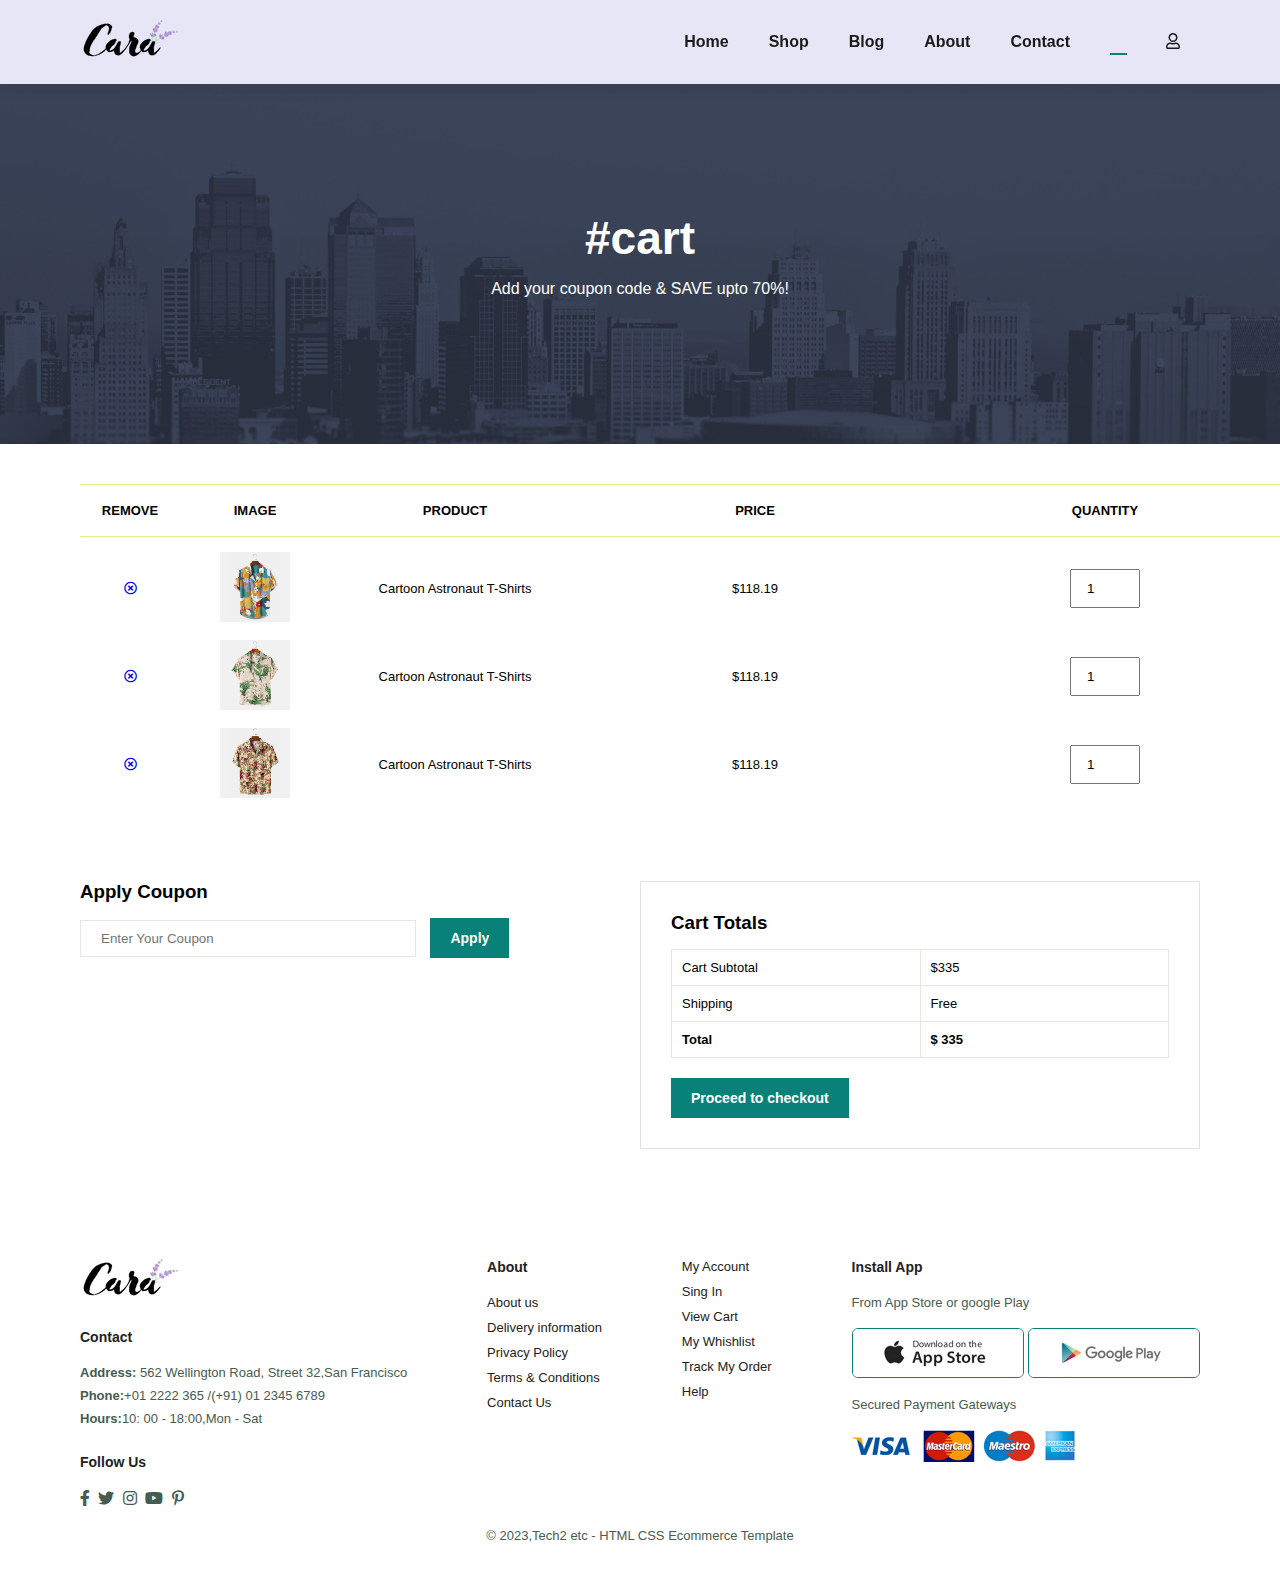
<file: cart.html>
<!DOCTYPE html>
<html lang="en">
<head>
    <meta charset="UTF-8">
    <meta name="viewport" content="width=device-width, initial-scale=1.0">
    <title>Cara</title>
    <link rel="stylesheet" href="https://pro.fontawesome.com/releases/v5.10.0/css/all.css"/>
    <link rel="stylesheet" href="style.css">
</head>
<body>
    <section id="header">
        <a href="#"><img src="img/features/logo.png" class="logo" alt=""></a>
        <div>
            <ul id="navbar">
              <li><a href="index.html">Home</a></li>
              <li><a href="shop.html">Shop</a></li>
              <li><a href="blog.html">Blog</a></li>
              <li><a href="about.html">About</a></li>
              <li><a href="contact.html">Contact</a></li>
              <li id="lg-bag"><a class="active" href="cart.html"><i class="far fa-shopping-bag"></i></a></li>
              <li><a href="login.html" id="user"><i class="far fa-user"></i></a></li>
              <a href="#" id="close"><i class="far fa-times"></i></a>
            </ul> 
        </div>
        <div id="mobile">
          <i id="bar" class="fas fa-outdent"></i>
         <a href="cart.html"><i class="far fa-shopping-bag"></i></a>
        </div>
    </section>
    <section id="page-header" class="about-header">
        <h2>#cart</h2>
        <p>Add your coupon code & SAVE upto 70%!</p>
    </section>
    <section id="cart" class="section-p1">
        <table width="100%">
            <thead>
                <tr>
                    <td>Remove</td>
                    <td>Image</td>
                    <td>Product</td>
                    <td>Price</td>
                    <td>Quantity</td>
                    <td>Subtotal</td>
                </tr>
            </thead>
            <tbody>
                <tr>
                    <td><a href="#"><i class="far fa-times-circle"></i></a></td>
                    <td><img src="img/products/f1.jpg" alt=""></td>
                    <td>Cartoon Astronaut T-Shirts</td>
                    <td>$118.19</td>
                    <td><input type="number" value="1"></td>
                    <td>$118.19</td>
                </tr>
                <tr>
                    <td><a href="#"><i class="far fa-times-circle"></i></a></td>
                    <td><img src="img/products/f2.jpg" alt=""></td>
                    <td>Cartoon Astronaut T-Shirts</td>
                    <td>$118.19</td>
                    <td><input type="number" value="1"></td>
                    <td>$118.19</td>
                </tr>
                <tr>
                    <td><a href="#"><i class="far fa-times-circle"></i></a></td>
                    <td><img src="img/products/f3.jpg" alt=""></td>
                    <td>Cartoon Astronaut T-Shirts</td>
                    <td>$118.19</td>
                    <td><input type="number" value="1"></td>
                    <td>$118.19</td>
                </tr>          
            </tbody>
        </table>
    </section>
    <section id="cart-add" class="section-p1">
        <div id="coupon">
            <h3>Apply Coupon</h3>
              <div>
                <input type="text" placeholder="Enter Your Coupon">
                <button class="normal">
                    Apply
                </button>
              </div>
            </div>
              <div id="subtotal">
               <h3>Cart Totals</h3>
               <table>
                <tr>
                    <td>Cart Subtotal</td>
                    <td>$335</td>
                </tr>
                <tr>
                    <td>Shipping</td>
                    <td>Free</td>
                </tr>
                <tr>
                    <td><strong>Total</strong></td>
                    <td><strong>$ 335</strong></td>
                </tr>
               </table>
               <button class="normal">Proceed to checkout</button>
        </div>
    </section>
<footer class="section-p1">
<div class="col">
 <img class="logo" src="img/features/logo.png" alt="">
 <h4>Contact</h4>
<p><strong>Address:</strong> 562 Wellington Road, Street 32,San Francisco</p>
<p><strong>Phone:</strong>+01 2222 365 /(+91) 01 2345 6789</p>
<p><strong>Hours:</strong>10: 00 - 18:00,Mon - Sat</p>
<div class="follow">
    <h4>Follow Us</h4>
    <div class="icon">
        <i class="fab fa-facebook-f"></i>
        <i class="fab fa-twitter"></i>
        <i class="fab fa-instagram"></i>
        <i class="fab fa-youtube"></i>
        <i class="fab fa-pinterest-p"></i>
    </div>
</div>

</div>
<div class="col">
<h4>About</h4>
<a href="#">About us</a>
<a href="#">Delivery information</a>
<a href="#">Privacy Policy</a>
<a href="#">Terms & Conditions</a>
<a href="#">Contact Us</a>
</div>
<div class="col">
    <a href="#">My Account</a>
    <a href="#">Sing In</a>
    <a href="#">View Cart</a>
    <a href="#">My Whishlist</a>
    <a href="#">Track My Order</a>
    <a href="#">Help</a>
</div>
<div class="col install">
    <h4>Install App</h4>
  <p>From App Store or google Play</p>
  <div class="row">
    <img src="img/pay/app.jpg" alt="">
    <img src="img/pay/play.jpg" alt="">
  </div>
  <p>Secured Payment Gateways</p>
  <img src="img/pay/pay.png" alt="">
</div>
<div class="copyright">
    <p>© 2023,Tech2 etc - HTML CSS Ecommerce Template</p>
</div>
</footer>
<script src="script.js"></script>
</body>
</html>
</file>
<file: style.css>
@import url('https://fonts.googleleapis.com/css2?family=Spartan:wght@100;200;300;400;500600;700;800;900&display=swap');
 *{
    margin: 0;
    padding: 0;
    box-sizing: border-box;
    font-family: 'Spartan',sans-serif;
 }
 h1{
    font-size: 50px;
    line-height: 64px;
    color: #222;
 }
 h2{
    font-size: 46px;
    line-height: 54px;
    color: #222;
 }
 h4{
    font-size: 20px;
    color: #222;
 }
 h6{
    font-weight: 700;
    font-size: 12px;
 }
 p{
    font-size: 16px;
    color: #465b52;
    margin: 15px 0 20px 0; 
}
.section-p1
{
    padding: 40px 80px;
}
.section-m1{
    margin: 40px 0;
}
button.normal{
   font-size:14px;
   font-weight: 600;
   padding: 15px 30px;
   color: #000;
   background-color: #fff;
   cursor: pointer;
   border: none;
   outline:none ;
   transition:0.2s ;
}
button.white{
   font-size:13px;
   font-weight: 600;
   padding: 11px 18px;
   color: #fff;
   background-color:transparent;
   cursor: pointer;
   border: 1px solid #fff;
   outline:none ;
   transition:0.2s ;
}
body{
    width:100% ;
}
/* Header start */
#header{
   display: flex;
   align-items: center;
   justify-content: space-between;
   background:#E6E6F7;
   padding: 20px 80px;
   box-shadow: 0 5px 15px rgba(0,0,0,0.06);
   z-index: 999;
   position: sticky;
   top: 0;
   left: 0;
}
#navbar{
   display: flex;
   align-items: center;
   justify-content: center;
}
#navbar li{
   list-style: none;
   padding: 0 20px;
   position: relative;
}
#navbar li a{
   text-decoration: none;
   font-size: 16px;
   font-weight: 600;
   color: #1a1a1a;
   transition: 0.3s ease;
}
#navbar li a:hover,#navbar li a.active{
   color: #088178;
}
#navbar li a.active::after,#navbar li a:hover::after{
   content:"";
   width: 30%;
   height: 2px;
   background: #088178;
   position: absolute;
   bottom: -4px;
   left: 20px;
}
#mobile{
   display: none;
   align-items: center;
}
#close
{
display: none;
}
/* Home Page */
#hero
{
background-image: url("img/features/hero4.png");
height: 90vh;
width: 100%;
background-size: cover;
background-position: top 25% right 0 ;
padding: 0 80px;
display: flex;
justify-content: center;
flex-direction: column;
align-items: flex-start;
}
#hero h4{
   padding: 15px;
}
#hero h1{
   color: #088178;
}
#hero button{
   background-image: url(img/features/button.png);
   background-color: transparent;
   color: #088178;
   border: 0;
   padding: 14px 80px 14px 65px;
   background-repeat: no-repeat;
   cursor:pointer ;
   font-size: 15px;
   font-weight: 700;
}
#feature .fe-box{
   width: 180px;
   text-align: center;
   padding: 25px 15px;
   box-shadow: 20px 20px 34px rgba(0,0,0,0.03);
   border: 1px solid #cce7d0;
   border-radius: 4px;
   margin: 15px 0;
}
#feature{
   display: flex;
   align-items: center;
   justify-content: space-between;
   flex-wrap: wrap;
}
#feature .fe-box:hover{
   box-shadow: 10px 10px 54px 15px rgba(70,62,221,0.1);
}
#feature .fe-box h6{
  background-color: #fddde4;
  display: inline-block;
  padding:9px 8px 6px 8px ;
  line-height: 1;
  border-radius: 4px;
  color: #088178;
}
#feature .fe-box:nth-child(2) h6
{
 background-color: #cdebbc;
}
#feature .fe-box:nth-child(3) h6
{
 background-color: #d1e8f2;
}
#feature .fe-box:nth-child(4) h6
{
 background-color: #cdd4f8;
}
#feature .fe-box:nth-child(5) h6
{
 background-color: #f6dbf6;
}
#feature .fe-box:nth-child(6) h6
{
 background-color: #fff2e5;
}
#feature .fe-box img{
   width: 100%;
   margin-bottom:10px ;
}
#product1{
text-align: center;
}
#product1 .pro-container
{
   display: flex;
   justify-content: space-between;
   padding-top:20px;
   flex-wrap: wrap;
}
#product1 .pro{
    width: 23%;
    min-width:250px ;
    border: 1px solid #cce7d0;
    padding: 10px 12px;
    border-radius: 25px;
    cursor: pointer;
    box-shadow: 20px 20px 30px rgba(0,0,0,0.03);
    margin: 15px 0;
    transition: 0.2s ease;
    position: relative;
}
#product1 .pro:hover{
   box-shadow: 20px 20px 30px rgba(0,0,0,0.06);
}
#product1 .pro img{
   width: 100%;
   border-radius:20px;
}
#product1 .pro .des{
   text-align: start;
}
#product1 .pro .des span{
   color: #606063;
   font-size:12px;
}
#product1 .pro .des h5{
   padding-top: 7px;
   color: #1a1a1a;
   font-size:14px;
}
#product1 .pro .des i{
   font-size:12px ;
   color: rgb(243,181,25);
}
#product1 .pro .des h4{
   font-size:15px ;
   padding-top: 7px;
   font-weight: 700;
   color: #088178;
}
#product1 .pro .cart{
width: 40px;
height: 40px;
line-height: 40px;
border-radius: 50px;
border: 1px solid #cce7d0;
font-weight: 500;
background-color: #e8f6ea;
color: #088178;
position: absolute;
right: 10px;
bottom: 20px;
}
#banner
{
display: flex;
justify-content: center;
align-items: center;
flex-direction: column;
background-image: url(img/Banner/b2.jpg);
background-size: cover;
width: 100%;
height: 40vh;
background-position: center;
}
#banner h4{
color: #fff;
font-size: 16px;
}
#banner h2{
   color: #fff;
   font-size: 30px;
   padding: 10px 0;
}
#banner h2 span{
   color:#ef3636 ;
}
#banner button:hover{
   background-color: #088178;
   color: #fff;
}
#sm-banner
{
   display: flex;
   justify-content:space-between ;
   flex-wrap: wrap;
}
#sm-banner .banner-box{
   display: flex;
   flex-direction: column;
   justify-content: center;
   align-items: flex-start;
   min-width:45%; 
   /*570px  */
   height: 50vh;
   background-image:url(img/Banner/b17.jpg) ;   
   background-position: center;
   background-size: cover;
   padding: 30px;
}
#sm-banner h4{
   color: #fff;
   font-size: 20px;
   font-weight: 300;
}
#sm-banner h2{
   color: #fff;
   font-size: 28px;
   font-weight: 800;
}
#sm-banner span{
   color: #fff;
   font-size: 14px;
   font-weight: 500;
   padding-bottom: 15px;
}
#sm-banner .banner-box:hover button{
 background-color: #088178;
 border: 1px solid #088178 ;
}
#sm-banner .banner-box2{
   background-image: url(img/Banner/b10.jpg);
}
#banner3{
   display: flex;
   justify-content: space-between;
   flex-wrap: wrap;
   padding: 0 80px;
}
#banner3 .banner-box{
   display: flex;
   flex-direction: column;
   justify-content: center;
   align-items: flex-start;
   min-width: 30%;
   height: 30vh;
   background-image:url(img/Banner/b7.jpg) ;   
   background-position: center;
   background-size: cover;
   padding: 20px;
   margin-bottom: 20px;
}
#banner3 h2{
color: #fff;
font-weight: 900;
font-size: 22px;
}
#banner3 h3{
   color: #ec544e;
   font-weight: 800;
   font-size: 15px;
}
#banner3 .banner-box2
{
   background-image: url(img/Banner/b4.jpg);
}
#banner3 .banner-box3
{
   background-image: url(img/Banner/b18.jpg);
}
#newsletter .form{
   display: flex;
   width: 40%;
}
#newsletter
{
   display: flex;
   justify-content:space-between;
   flex-wrap:wrap ;
   align-items: center;
   background-image: url(img/Banner/b14.jpg);
   background-position: 20% 30%;
   background-repeat: no-repeat;
   background-color: #041e42;
}
#newsletter h4{
   font-size: 22px;
   font-weight: 700;
   color: #fff;
}
#newsletter p{
   font-size: 14px;
   font-weight: 600;
   color: #818ea0;
}
#newsletter p span{
   color: #ffbd27;
}
#newsletter input{
   height: 3.125rem;
   padding :0 1.25em; 
   font-size: 14px;
   width: 100%;
   border: 1px solid transparent;
   border-radius: 4px;
   outline: none;
   border-top-right-radius: 0;
   border-bottom-right-radius: 0;
}
#newsletter button{
   background-color: #088178;
   color: #fff;
   white-space: nowrap;
   border-top-left-radius: 0;
   border-bottom-left-radius: 0;
}
footer{
   display:flex;
   justify-content: space-between;
   flex-wrap: wrap;
}
footer .col{
   display:flex;
  align-items: flex-start;
   flex-direction: column;
   margin-bottom: 20px;
}
footer .logo{
   margin-bottom: 30px ;
}
footer h4{
 font-size: 14px;
 padding-bottom: 20px;
}
footer p{
   font-size: 13px;
margin: 0 0 8px 0; 
 }
 footer a{
   font-size: 13px;
margin: 0 0 8px 0; 
text-decoration: none;
color: #222;
margin-bottom: 10px;
 }
 footer .follow{
margin-top:20px;
 }
 footer .follow i{
   color: #465b52;   
   padding-right: 4px;
   cursor: pointer;
 }
 footer .follow i:hover,footer a:hover{
   color: #088178;
 }
footer .install .row img{
border:1px solid #088178;
border-radius: 6px;
}
footer .install img{
   margin: 10px 0 15px 0;
}
footer .copyright{
   width: 100%;
   text-align: center;
}
/* Shop Page */
#page-header
{
   background-image: url(img/Banner/b1.jpg);
   width:100%;
   height: 40vh;
   background-repeat:no-repeat ;
   background-size: cover;
   display: flex;
   justify-content: center;
   text-align: center;
   flex-direction: column;
   padding: 40px;
}
#page-header h2,#page-header p{
   color: #fff;
}
#pagination{
   text-align: center;
}
#pagination a{
   text-decoration: none;
   background-color:#088178;
   padding: 15px 20px;
   border-radius: 4px;
   color: #fff;
   font-weight: 600;
}
#pagination a i{
   font-size: 16px;
   font-weight: 600;
}
/* Single Product */
#prodetails {
   display: flex;
   margin-top:20px;
}
#prodetails .single-pro-image
{
  width: 40%;
  margin-right: 50px;
}
.small-img-group{
   display: flex;
   justify-content: space-between;
}
.small-img-col{
   flex-basis: 24%;
   cursor: pointer;
}
#prodetails .single-pro-detail{
   width: 50%;
   padding-top:30px;
}
#prodetails .single-pro-detail h4{
   padding: 40px 0 20px 0;
}
#prodetails .single-pro-detail h2{
   font-size: 26px;
}
#prodetails .single-pro-detail select{
   display: block;
   padding: 5px 10px;
   margin-bottom: 10px;
}
#prodetails .single-pro-detail input{
   width: 50px;
   height:47px;
   padding-left: 10px;
   font-size: 16px;
   margin-right: 10px;
}
#prodetails .single-pro-detail input:focus{
   outline: none;
}
#prodetails .single-pro-detail button{
   background-color: #088178;
   color: #fff;
}
#prodetails .single-pro-detail span{
   line-height: 25px;
}
/* Blog page */
#page-header.blog-header{
   background-image: url("img/Banner/b19.jpg");
}
#blog{
   padding: 150px 150px 0 150px;
}
#blog .blog-box{
   display: flex;
   align-items: center;
   width: 100%;
   position: relative;
   padding-bottom: 90px;
}
#blog .blog-img
{
   width: 50%;
   margin-right: 40px;
}
#blog img{
   width: 100%;
   height: 400px;
}
#blog .blog-details
{
   width: 50%;
}
#blog .blog-details a{
   text-decoration: none;
   font-size: 11px;
   color: #000;
   font-weight: 700;
   position: relative;
   transition: 0.3s;
}
#blog .blog-details a::after{
  content: " ";
  width: 50px;
  height: 1px;
  background-color: #000;
  position: absolute;
   top: 4px;
  right: -60px;
}
#blog .blog-details a:hover{
   color: #088178;
}
#blog .blog-details a:hover::after
{
   background-color:#088178 ;
}
#blog .blog-box h1{
   position: absolute;
   top: -45px;
   left: 0;
   font-size: 70px;
   font-weight: 700;
   color: #c9cbce;
   z-index: -9;
} 
/* About page */
#about-head{
   display: flex;
   align-items: center;}
#page-header.about-header{
   background-image: url('img/About/banner.png');
}
#about-head img{
   width: 50%;
}
#about-head div{
   padding-left:40px ;
}
#about-app{
   text-align: center;
}
#about-app .video{
   width: 70%;
   height: 100%;
   margin:30px auto 0 auto;
}
#about-app .video video{
   width:100%;
   height: 100%;
   border-radius: 20px;
}
/* Contact Page */
#contact-detail{
   display: flex;
   align-items: center;
   justify-content: space-between;
}
#contact-detail .detail{
   width: 40%;
}
#contact-detail .detail span,#form-detail form span{
   font-size: 12px;
}
#contact-detail .detail h2,#form-detail form h2{
   font-size: 26px;
   line-height: 35px;
   padding: 20px 0;
}
#contact-detail .detail h3{
   font-size: 16px;
   padding-bottom:15px ;
}
#contact-detail .detail li{
   list-style: none;
   display: flex;
   padding: 10px 0;
}
#contact-detail .detail li i{
   font-size: 14px;
   padding-right: 22px;
}
#contact-detail .detail li p{
   margin: 0;
   font-size: 14px;
}
#contact-detail .map{
   width: 55%;
   height: 400px;
}
#contact-detail .map iframe{
   width: 100%;
   height: 100%;
}
#form-detail {
   display: flex;
   justify-content: space-between;
   margin: 30px;
   padding: 80px;
   border: 1px solid #e1e1e1;
}
#form-detail form{
width: 65%;
display: flex;
flex-direction:column ;
align-items:flex-start;
}
#form-detail form input,#form-detail form textarea{
   width: 100%;
   padding: 12px 15px;
   outline: none;
   margin-bottom: 20px;
   border: 1px solid #e1e1e1;
}
#form-detail form button{
   background-color: #088178;
   color: #fff;
}

#form-detail .people div
{
   display: flex;
   padding-bottom: 25px;
   align-items: flex-start;
}
#form-detail .people div img
{
   width: 65px;
   height: 65px;
   object-fit: cover;
   margin-right: 15px;
}
#form-detail .people div p{
   margin: 0;
   font-size: 13px;
   line-height: 25px;
}
#form-detail .people div p span{
 display: flex;
 font-size: 16px;
 font-weight: 600;
 color: #000;
}
/* Cart Page */
#cart{
   overflow-x: auto;
}
#cart table
{
width: 100%;
border-collapse: collapse;
table-layout:fixed ;
white-space: nowrap;
}
#cart table img
{
   width: 70px;
}
#cart table td:nth-child(1)
{
width: 100px;
text-align: center;
}
#cart table td:nth-child(2)
{
width: 150px;
text-align: center;
}
#cart table td:nth-child(3)
{
width: 250px;
text-align: center;
}
#cart table td:nth-child(4),#cart table td:nth-child(5),#cart table td:nth-child(6)
{
width: 350px;
text-align: center;
}
#cart table td:nth-child(5) input{
   width: 70px;
   padding: 10px 5px 10px 15px;
}
#cart table thead{
   border: 1px solid #e2ee91;
   border-left: none;
   border-right: none;
}
#cart table thead td{
   font-weight:700 ;
   text-transform: uppercase;
   font-size: 13px;
   padding: 18px 0;
}
#cart table tbody tr td
{
   padding-top: 15px;
}
#cart table tbody td
{
   font-size: 13px;
}
#cart-add{
   display: flex;
   flex-wrap: wrap;
   justify-content: space-between;
}
#coupon
{
width: 50%;
margin-bottom: 30px;
}
#coupon h3,#subtotal h3{
   padding-bottom: 15px;
}
#coupon input{
   padding: 10px 20px;
   outline: none;
   width: 60%;
   margin-right:10px ;
   border: 1px solid #e2e9e1;
}
#coupon button{
   background-color: #088178;
   color: #fff;
   padding: 12px 20px;
}
#subtotal{
   width: 50%;
   margin-bottom:30px ;
   border: 1px solid #e2e2e1;
   padding: 30px;
}
#subtotal table{
   border-collapse: collapse;
   width: 100%;
   margin-bottom: 20px;
}
#subtotal table td{
   width: 50%;
   border: 1px solid #e2e9e1;
   padding: 10px;
   font-size: 13px;
}
#subtotal button{
   background-color: #088178;
   color: #fff;
   padding:12px 20px;
}


/* Start media Query */
@media (max-width:799px){
.section-p1{
      padding: 20px;
}
#navbar {
   display:flex;
   align-items: flex-start;
   justify-content: flex-start;
   flex-direction: column;
   position: fixed;
   top: 0;
   right: -300px;
   height: 100vh;
   width: 300px;
   background-color: #E3E6F3;
   box-shadow: 0 40px 60px rgba(0,0,0,0.01);
   padding:80px 0 0 10px;
   transition: 0.3s;
}
#navbar.active 
{
   right: 0;
}
#navbar li{
margin-bottom:25px ;
}
#mobile{
   display: flex;
   align-items: center;
}
#mobile i{
   color: #088178;
   font-size: 24px;
   padding-left: 20px;
}
#close
{
   display: initial;
   position: absolute;
   top: 30px;
   left: 30px;
   color: #222;
   font-size: 24px;
}
#lg-bag{
   display: none;
}
#hero
{
height: 70vh;
background-position: top 30% right 30%;
padding: 0 80px;
}
#feature{
   justify-content: center;
}
#feature .fe-box{
margin: 15px 15px;
}
#product1 .pro-container
{
   justify-content: center;
}
#product1 .pro{
   margin: 15px ;
}
#banner{
   height:20vh ;
}
#sm-banner .banner-box {
   min-width: 100%;
   height: 30vh;
}
#banner3 {
   padding: 0 40px;
}
#banner3 .banner-box {
  width: 28%;
}
#newsletter .form {
   width: 70%;
}
/* contact page */
#form-detail {
   padding: 40px;
}
#form-detail form {
   width: 50%;
}
}
@media (max-width:477px)
{
   #header{
      padding: 10px 30px;
   }
   #hero {
      background-position: 55%;
      padding: 0 20px;
  }
  h2 {
   font-size: 32px;
  }
  h1 {
   font-size:38px;
}
#feature {
   justify-content: space-between;
}
#feature .fe-box {
   width: 155px;
   margin:0 0 15px 0;
}
#product1 .pro{
   width:100% ;
}
#banner {
   height: 40vh;
}
#sm-banner .banner-box {
   height: 40vh;
}
#sm-banner .banner-box2{
margin-top: 20px;}
#banner3 {
   padding: 0 20px;
}
#banner3 .banner-box {
   width: 100%;
}
#newsletter .form {
   width: 100%;
}
#newsletter {
   padding: 40px 20px;
}
footer .copyright {
   text-align: start;
}
/* Single Prdoduct */
#prodetails{
   display: flex;
   flex-direction: column;
}
#prodetails .single-pro-image {
   width: 100%;
   margin-right: 0px;
}
#prodetails .single-pro-detail {
   width: 100%;
   margin-left:10px ;
}
/* Blog page */
#blog .blog-box {
   display: flex;
   flex-direction: column;
   align-items: flex-start;
}
#blog {
   padding: 100px 20px 0 20px;
}
#blog .blog-img {
   width: 100%;
   margin-right: 0px;
   margin-bottom: 30px;
}
#blog .blog-details {
   width: 100%;
}
/* About page */
#about-head {
   flex-direction: column;
}
#about-head img {
   width: 100%;
   margin-bottom: 40px;
}
#about-head div {
   padding-left: 0px;
}
#about-app .video {
   width: 100%;
}
/* contact page */
#contact-detail {
   flex-direction: column;
}
#contact-detail .detail{
     width: 100%;
     margin-bottom: 30px;
}
#contact-detail .map{
   width: 100%;
}
#form-detail {
   flex-wrap: wrap;
   margin: 10px;
   padding: 30px 10px;
}
#form-detail form{
   width: 100%;
   margin-bottom: 30px;
}
/* Cart Page */
#cart-add{
  flex-direction: column;
}
#coupon {
   width: 100%;
}
#subtotal{
   width: 100%;
   padding: 20px;
}
}
</file>
